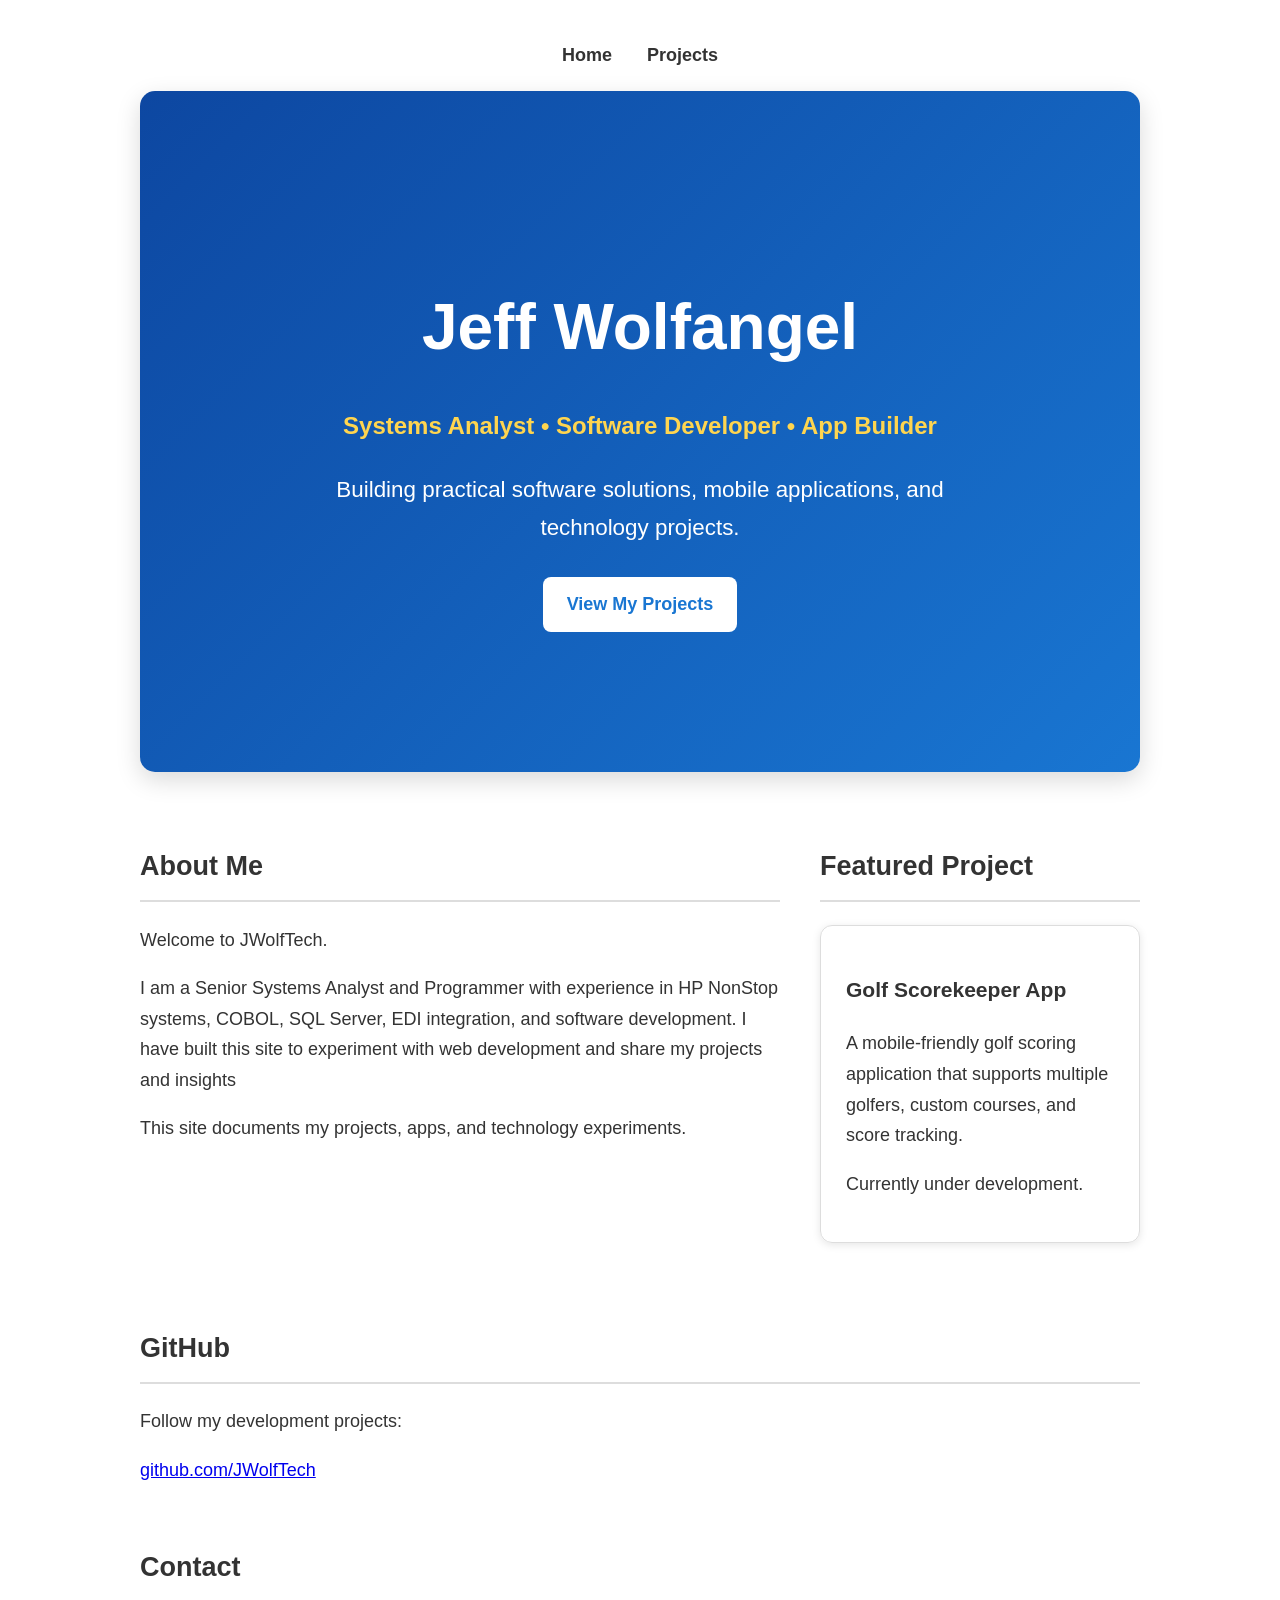
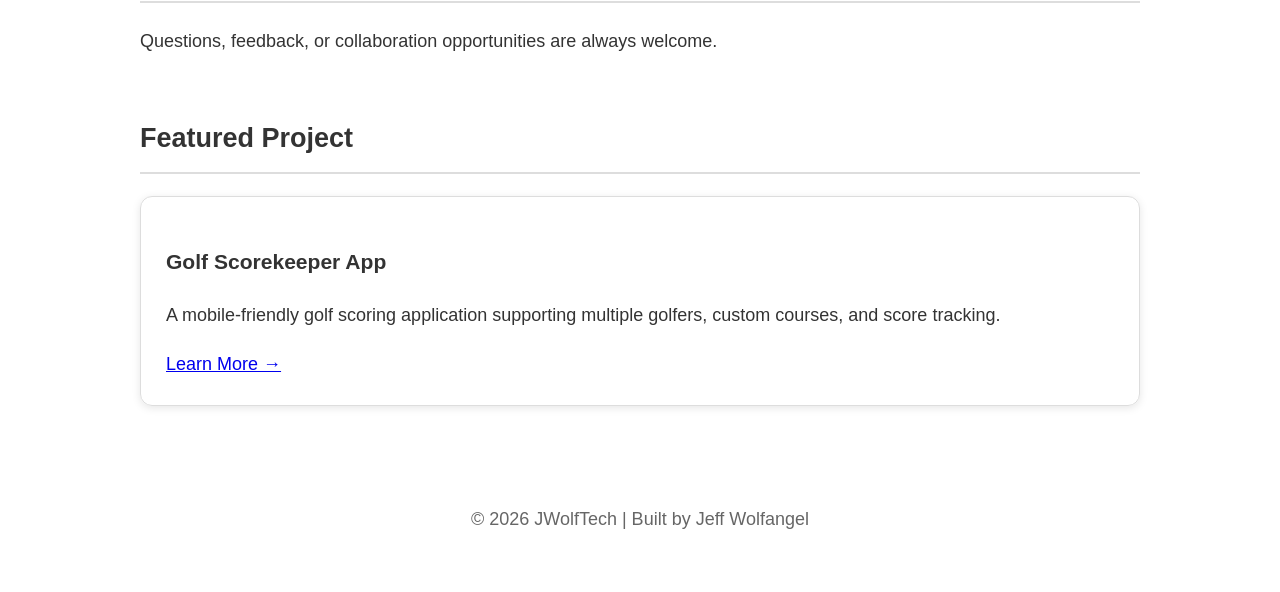
<file: index.html>
<!DOCTYPE html>
<html lang="en">
<head>
    <meta charset="UTF-8">
    <meta name="viewport" content="width=device-width, initial-scale=1.0">
    <title>JWolfTech</title>
    <link rel="stylesheet" href="style.css">
</head>
<body>
<nav>
    <a href="index.html">Home</a>
    <a href="projects.html">Projects</a>
</nav>
<header class="hero">
    <div class="hero-content">
        <h1>Jeff Wolfangel</h1>

        <p class="tagline">
            Systems Analyst • Software Developer • App Builder
        </p>

        <p class="hero-text">
            Building practical software solutions, mobile applications,
            and technology projects.
        </p>

        <a class="hero-button" href="projects.html">
            View My Projects
        </a>
    </div>
</header>
<div class="content-grid">
<section>
    <h2>About Me</h2>

    <p>
        Welcome to JWolfTech.
    </p>

    <p>
        I am a Senior Systems Analyst and Programmer with experience in
        HP NonStop systems, COBOL, SQL Server, EDI integration,
        and software development.
        I have built this site to experiment with web development and share my projects and insights
    </p>

    <p>
        This site documents my projects, apps, and technology experiments.
    </p>
</section>

<section>
    <h2>Featured Project</h2>

    <div class="project-card">
        <h3>Golf Scorekeeper App</h3>

        <p>
            A mobile-friendly golf scoring application that supports
            multiple golfers, custom courses, and score tracking.
        </p>

        <p>
            Currently under development.
        </p>
    </div>
</section>
</div>

<section>
    <h2>GitHub</h2>

    <p>
        Follow my development projects:
    </p>

    <p>
        <a href="https://github.com/JWolfTech" target="_blank">
            github.com/JWolfTech
        </a>
    </p>
</section>

<section>
    <h2>Contact</h2>

    <p>
        Questions, feedback, or collaboration opportunities are always welcome.
    </p>
</section>

<section>

    <h2>Featured Project</h2>

    <div class="project-card">

        <h3>Golf Scorekeeper App</h3>

        <p>
            A mobile-friendly golf scoring application supporting
            multiple golfers, custom courses, and score tracking.
        </p>

        <a href="golf-scorekeeper.html">
            Learn More →
        </a>

    </div>

</section>

<footer>
    <p>© 2026 JWolfTech | Built by Jeff Wolfangel</p>
</footer>

</body>
</html>
</file>
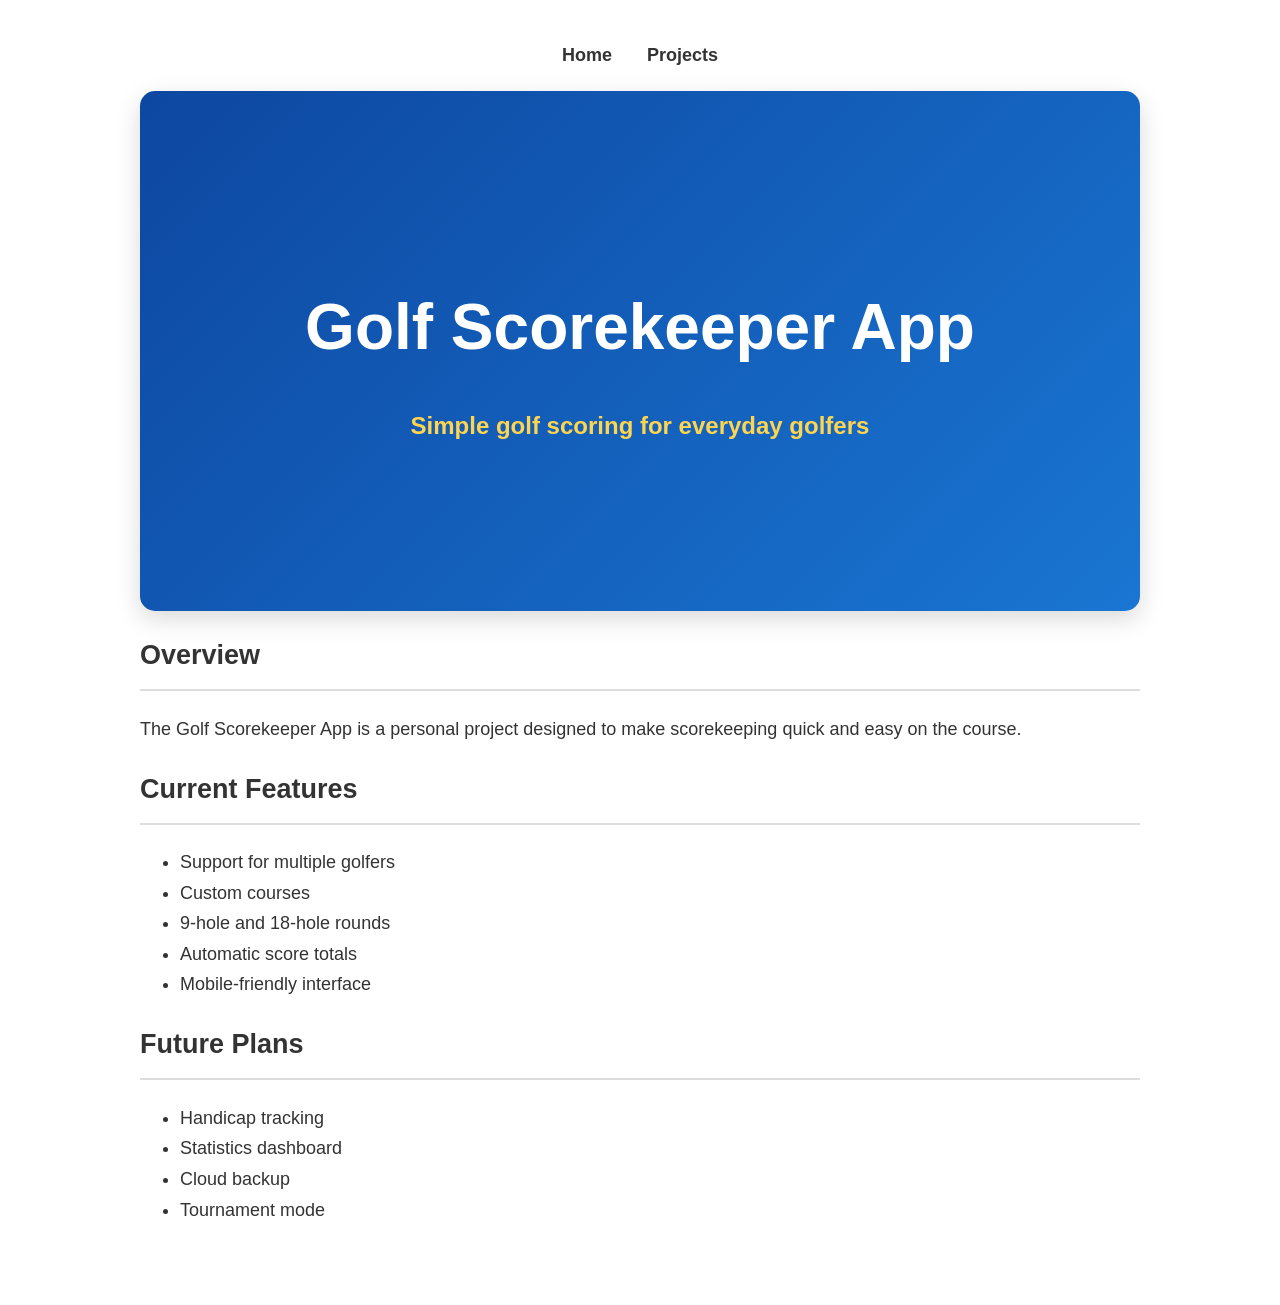
<file: golf-scorekeeper.html>
<!DOCTYPE html>
<html lang="en">
<head>
    <meta charset="UTF-8">
    <meta name="viewport" content="width=device-width, initial-scale=1.0">
    <title>Golf Scorekeeper App | JWolfTech</title>
    <link rel="stylesheet" href="style.css">
</head>
<body>

<nav>
    <a href="index.html">Home</a>
    <a href="projects.html">Projects</a>
</nav>

<header class="hero">
    <h1>Golf Scorekeeper App</h1>

    <p class="tagline">
        Simple golf scoring for everyday golfers
    </p>
</header>

<section>

    <h2>Overview</h2>

    <p>
        The Golf Scorekeeper App is a personal project designed to make
        scorekeeping quick and easy on the course.
    </p>

    <h2>Current Features</h2>

    <ul>
        <li>Support for multiple golfers</li>
        <li>Custom courses</li>
        <li>9-hole and 18-hole rounds</li>
        <li>Automatic score totals</li>
        <li>Mobile-friendly interface</li>
    </ul>

    <h2>Future Plans</h2>

    <ul>
        <li>Handicap tracking</li>
        <li>Statistics dashboard</li>
        <li>Cloud backup</li>
        <li>Tournament mode</li>
    </ul>

</section>

</body>
</html>
</file>
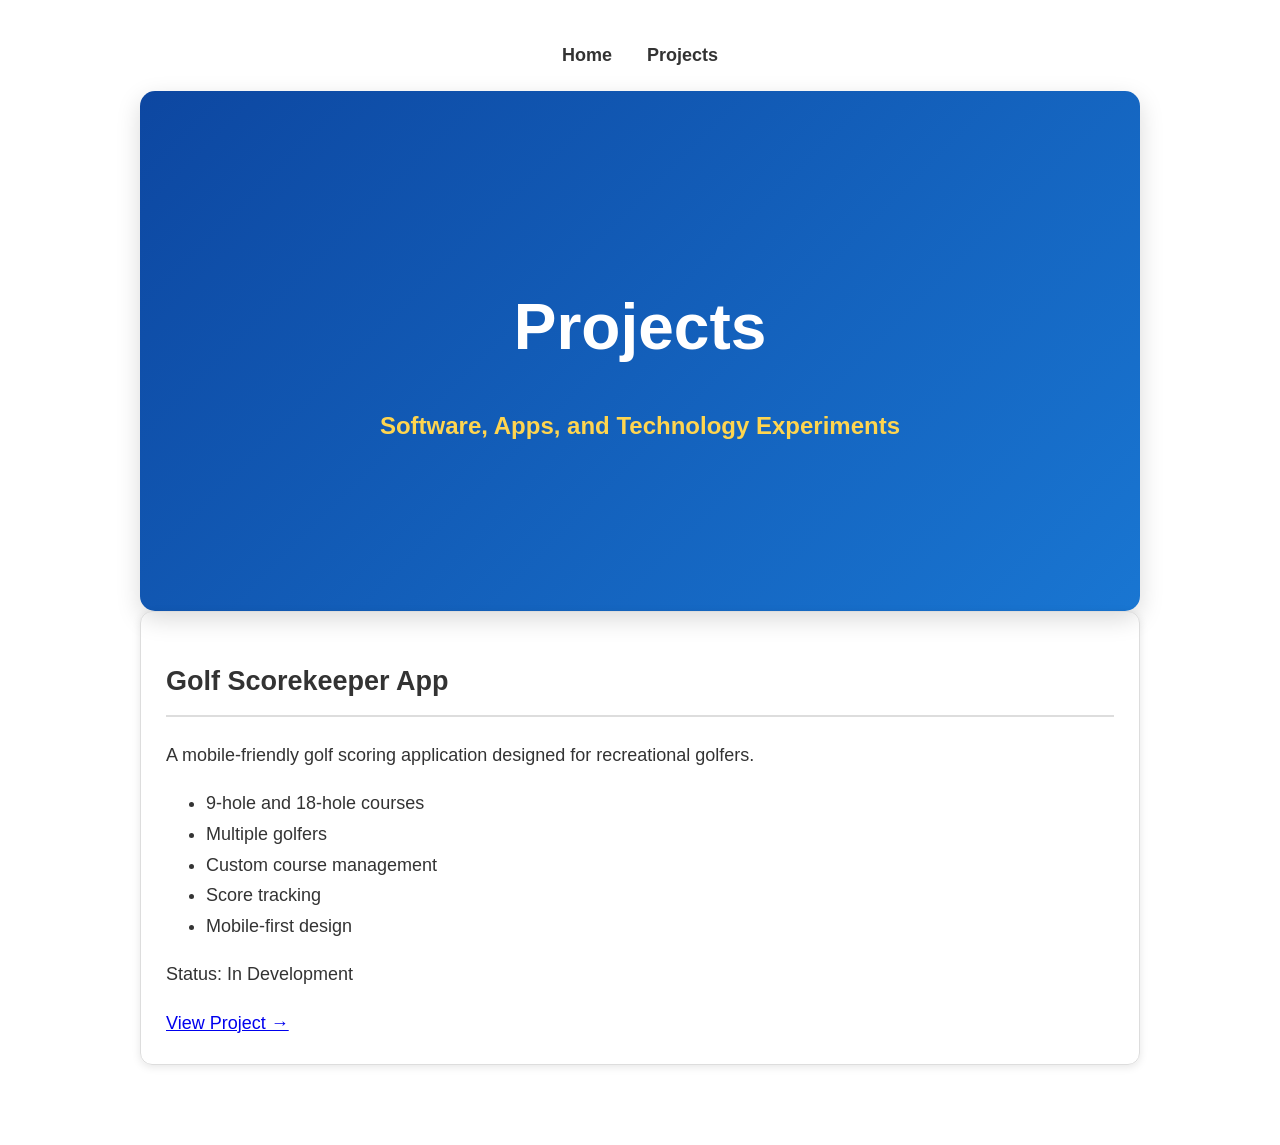
<file: projects.html>
<!DOCTYPE html>
<html lang="en">
<head>
    <meta charset="UTF-8">
    <meta name="viewport" content="width=device-width, initial-scale=1.0">
    <title>Projects | JWolfTech</title>
    <link rel="stylesheet" href="style.css">
</head>
<body>

<nav>
    <a href="index.html">Home</a>
    <a href="projects.html">Projects</a>
</nav>

<header class="hero">
    <h1>Projects</h1>
    <p class="tagline">
        Software, Apps, and Technology Experiments
    </p>
</header>

<section>
    <div class="project-card">
        <h2>Golf Scorekeeper App</h2>

        <p>
            A mobile-friendly golf scoring application designed for recreational golfers.
        </p>

        <ul>
            <li>9-hole and 18-hole courses</li>
            <li>Multiple golfers</li>
            <li>Custom course management</li>
            <li>Score tracking</li>
            <li>Mobile-first design</li>
        </ul>

        <p>
            Status: In Development
        </p>

        <a href="golf-scorekeeper.html">
            View Project →
        </a>
    </div>
</section>

</body>
</html>
</file>
<file: style.css>
body {
    font-family: Arial, sans-serif;
    max-width: 1000px;
    margin: auto;
    padding: 20px;
    line-height: 1.7;
    color: #333;
    font-size: 18px;
}

nav {
    text-align: center;
    margin-top: 20px;
}

nav a {
    text-decoration: none;
    margin: 0 15px;
    font-weight: bold;
    color: #333;
}
.hero {
    background: linear-gradient(135deg,#0d47a1,#1976d2);
    color: white;
    text-align: center;
    padding: 140px 30px;
    border-radius: 15px;
    margin-top: 20px;
    box-shadow: 0 8px 25px rgba(0,0,0,.15);
}
.hero h1 {
    font-size: 4rem;
    margin-bottom: 20px;
}
.content-grid {
    display: grid;
    grid-template-columns: 2fr 1fr;
    gap: 40px;
    margin-top: 50px;
}
.tagline {
    font-size: 1.5rem;
    color: #ffd54f;
    font-weight: bold;
}

section {
    margin-bottom: 60px;
}

h2 {
    border-bottom: 2px solid #ddd;
    padding-bottom: 10px;
}

.project-card {
    border: 1px solid #ddd;
    padding: 20px;
    border-radius: 10px;
}

footer {
    text-align: center;
    margin-top: 60px;
    padding: 20px;
    color: #666;
}

.hero-content {
    max-width: 700px;
    margin: auto;
}

.hero-text {
    font-size: 1.4rem;
    margin-top: 20px;
    margin-bottom: 30px;
}

.hero-button {
    display: inline-block;
    padding: 12px 24px;
    background: white;
    color: #1976d2;
    text-decoration: none;
    border-radius: 8px;
    font-weight: bold;
}

.hero-button:hover {
    opacity: 0.9;
}

.project-card {
    border: 1px solid #ddd;
    border-radius: 12px;
    padding: 25px;
    transition: all .3s ease;
    box-shadow: 0 2px 8px rgba(0,0,0,.1);
}

.project-card:hover {
    transform: translateY(-5px);
    box-shadow: 0 8px 20px rgba(0,0,0,.15);
}

@media (max-width: 900px) {

    .content-grid {
        grid-template-columns: 1fr;
    }

    .hero h1 {
        font-size: 2.8rem;
    }

}
</file>
